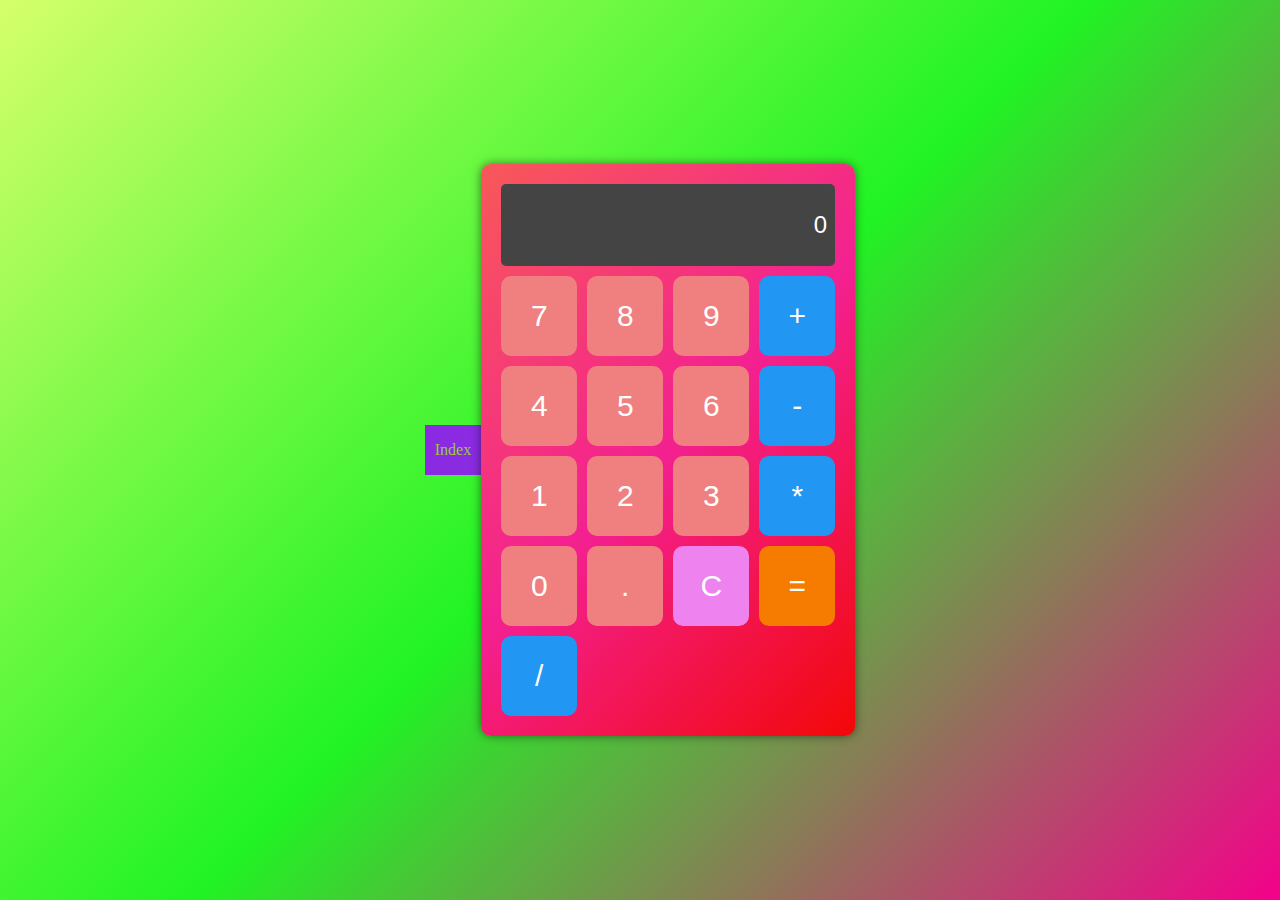
<file: index.html>
<!DOCTYPE html>
<html lang="en">
<head>
    <meta charset="UTF-8">
    <meta name="viewport" content="width=device-width, initial-scale=1.0">
    <title>Calculator</title>
    <link rel="stylesheet" href="/style.css">
</head>
<body>
    <nav>
        <ul>
          <li><a href="/indexK.html">Index</a></li>
      </ul>
      </nav>
    <div class="calculator">
        <div class="display">
            <input id="output" value="0" readonly>
        </div>
        <div class="buttons">
            <button class="number" onclick="appendToOutput('7')">7</button>
            <button class="number" onclick="appendToOutput('8')">8</button>
            <button class="number" onclick="appendToOutput('9')">9</button>
            <button class="operator" onclick="appendToOutput('+')">+</button>
            <button class="number" onclick="appendToOutput('4')">4</button>
            <button class="number" onclick="appendToOutput('5')">5</button>
            <button class="number" onclick="appendToOutput('6')">6</button>
            <button class="operator" onclick="appendToOutput('-')">-</button>
            <button class="number" onclick="appendToOutput('1')">1</button>
            <button class="number" onclick="appendToOutput('2')">2</button>
            <button class="number" onclick="appendToOutput('3')">3</button>
            <button class="operator" onclick="appendToOutput('*')">*</button>
            <button class="number" onclick="appendToOutput('0')">0</button>
            <button class="number" onclick="appendToOutput('.')">.</button>
            <button class="clear" onclick="clearOutput()">C</button>
            <button class="equal" onclick="calculateResult()">=</button>
            <button class="operator" onclick="appendToOutput('/')">/</button>
        </div>
    </div>

    <script>
        function appendToOutput(value) {
            const output = document.getElementById('output');
            output.value = output.value === '0' ? value : output.value + value;
        }

        function clearOutput() {
            document.getElementById('output').value = '0';
        }

        function calculateResult() {
            try {
                const output = document.getElementById('output');
                output.value = eval(output.value);
            } catch (error) {
                document.getElementById('output').value = 'Error';
            }
        }
    </script>
</body>
</html>
</file>
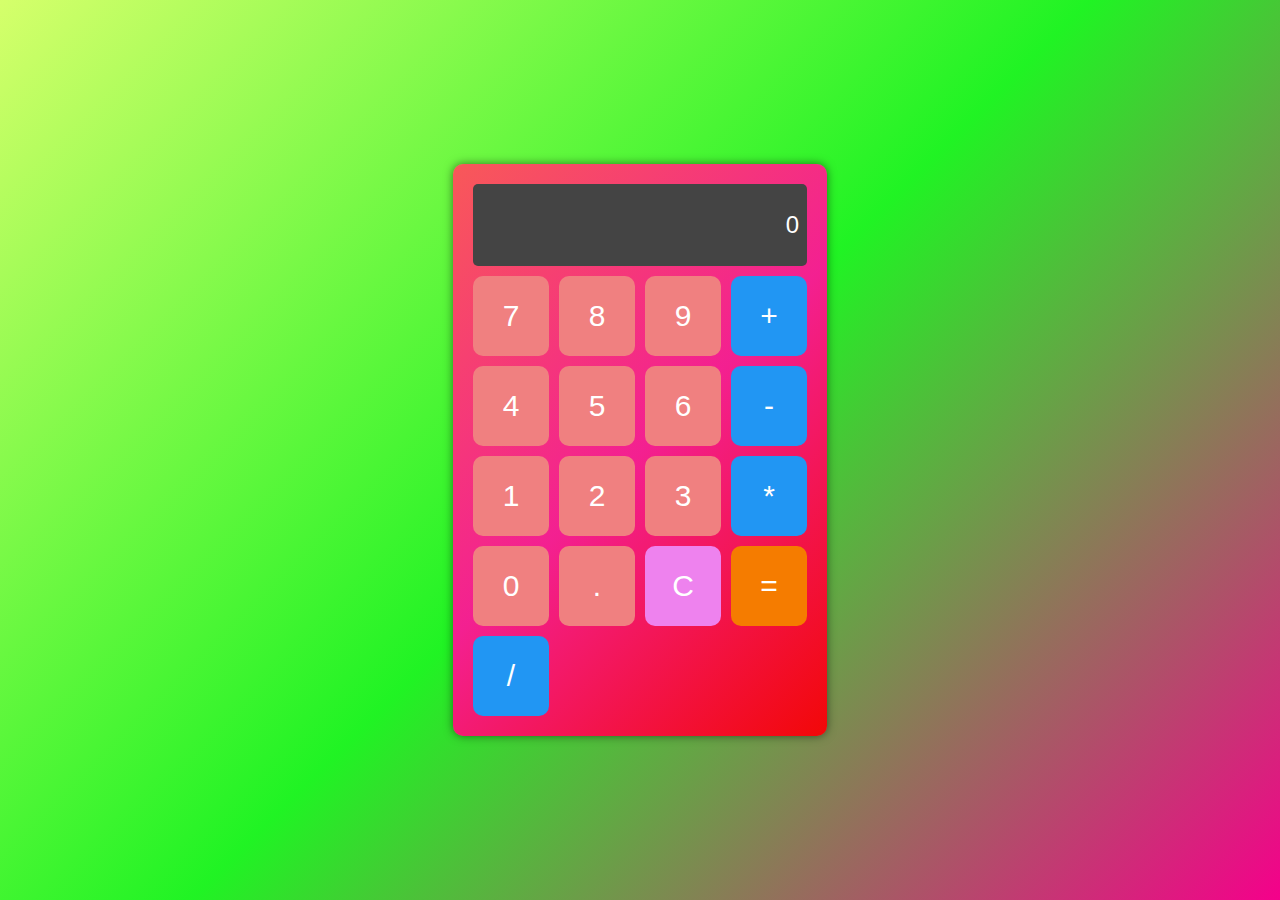
<file: Calc.html>
<!DOCTYPE html>
<html lang="en">
<head>
    <meta charset="UTF-8">
    <meta name="viewport" content="width=device-width, initial-scale=1.0">
    <title>Calculator</title>
    <link rel="stylesheet" href="/style.css">
</head>
<body>
    <div class="calculator">
        <div class="display">
            <input id="output" value="0" readonly>
        </div>
        <div class="buttons">
            <button class="number" onclick="appendToOutput('7')">7</button>
            <button class="number" onclick="appendToOutput('8')">8</button>
            <button class="number" onclick="appendToOutput('9')">9</button>
            <button class="operator" onclick="appendToOutput('+')">+</button>
            <button class="number" onclick="appendToOutput('4')">4</button>
            <button class="number" onclick="appendToOutput('5')">5</button>
            <button class="number" onclick="appendToOutput('6')">6</button>
            <button class="operator" onclick="appendToOutput('-')">-</button>
            <button class="number" onclick="appendToOutput('1')">1</button>
            <button class="number" onclick="appendToOutput('2')">2</button>
            <button class="number" onclick="appendToOutput('3')">3</button>
            <button class="operator" onclick="appendToOutput('*')">*</button>
            <button class="number" onclick="appendToOutput('0')">0</button>
            <button class="number" onclick="appendToOutput('.')">.</button>
            <button class="clear" onclick="clearOutput()">C</button>
            <button class="equal" onclick="calculateResult()">=</button>
            <button class="operator" onclick="appendToOutput('/')">/</button>
        </div>
    </div>

    <script>
        function appendToOutput(value) {
            const output = document.getElementById('output');
            output.value = output.value === '0' ? value : output.value + value;
        }

        function clearOutput() {
            document.getElementById('output').value = '0';
        }

        function calculateResult() {
            try {
                const output = document.getElementById('output');
                output.value = eval(output.value);
            } catch (error) {
                document.getElementById('output').value = 'Error';
            }
        }
    </script>
</body>
</html>
</file>
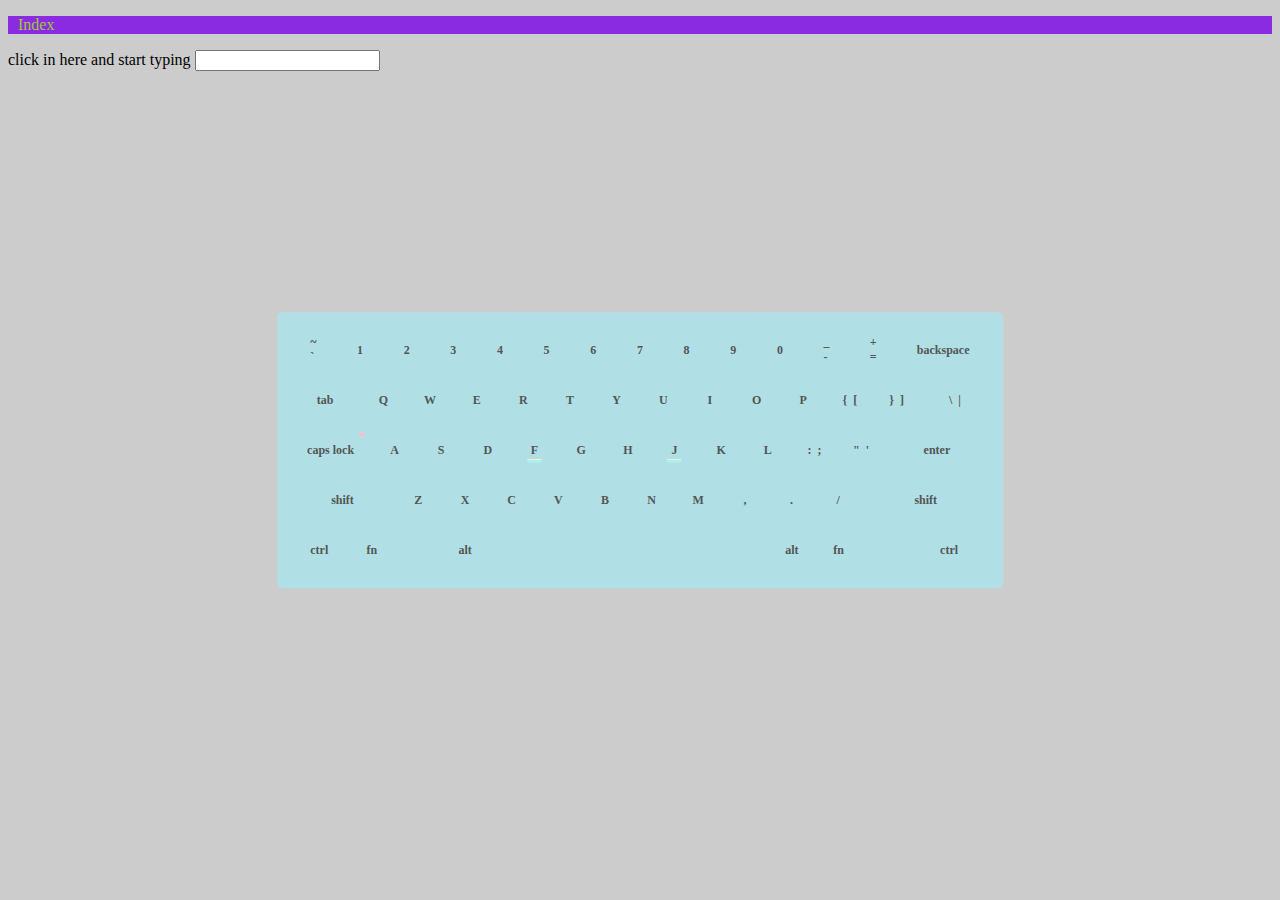
<file: indexK.html>
<!DOCTYPE html>
<html lang="en">
<head>
  <meta charset="UTF-8">
  <meta name="viewport" content="width=device-width, initial-scale=1.0">
  <title>Document</title>
   <link rel="stylesheet" href="/kStyle.css">
</head>
<body>
    <nav>
      <ul>
        <li><a href="/index.html">Index</a></li>
    </ul>
    </nav>
  <div class="col-sm-12"><div class="row">click in here and start typing
    <input>
    </div></div>
  <div class="keyboard">
      <div data-key="192" class="tilde key keys" data-key="192"><span>~<br>`</span></div>
       <div data-key="49" class="one key keys" data-key="49"><span>1</span></div>
      <div data-key="50" class="two key keys" data-key="50"><span>2</span></div>
      <div data-key="51" class="three key keys" data-key="51"><span>3</span></div>
      <div data-key="52" class="four key keys" data-key="52"><span>4</span></div>
      <div data-key="53" class="five key keys" data-key="53"><span>5</span></div>
      <div data-key="54" class="six key keys" data-key="54"><span>6</span></div>
      <div data-key="55" class="seven key keys" data-key="55"><span>7</span></div>
      <div data-key="56" class="eight key keys" data-key="56"><span>8</span></div>
      <div data-key="57" class="nine key keys" data-key="57"><span>9</span></div>
      <div data-key="48" class="zero key keys" data-key="48"><span>0</span></div>
      <div data-key="189" class="dash key keys" data-key="189"><span>_<br>-</span></div>
      <div data-key="187" class="equal key keys" data-key="187"><span>+<br>=</span></div>
      <div data-key="8" class="backspace key-two keys" data-key="8"><span>backspace</span></div>
    
      <div class="tab key-n-half keys" data-key="9"><span>tab</span></div>
      <div class="Q key keys" data-key="81"><span>Q</span></div>
      <div class="W key keys" data-key="87"><span>W</span></div>
      <div class="E key keys" data-key="69"><span>E</span></div>
      <div class="R key keys" data-key="82"><span>R</span></div>
      <div class="T key keys" data-key="84"><span>T</span></div>
      <div class="Y key keys" data-key="89"><span>Y</span></div>
      <div class="U key keys" data-key="85"><span>U</span></div>
      <div class="I key keys" data-key="73"><span>I</span></div>
      <div class="O key keys" data-key="79"><span>O</span></div>
      <div class="P key keys" data-key="80"><span>P</span></div>
      <div class="open-brace key keys" data-key="219"><span>{&nbsp;&nbsp;[</span></div>
      <div class="close-brace key keys" data-key="221"><span>}&nbsp;&nbsp;]</span></div>
      <div class="back-slash key-n-half keys" data-key="220"><span>\&nbsp;&nbsp;|</span></div>
    
      <div class="caps key-n-half-half keys" data-key="20"><span>caps lock</span><div class="capspan"></div></div>
      <div class="A key keys" data-key="65"><span>A</span></div>
      <div class="S key keys" data-key="83"><span>S</span></div>
      <div class="D key keys" data-key="68"><span>D</span></div>
      <div class="F key keys" data-key="70"><span class="f-span">F</span></div>
      <div class="G key keys" data-key="71"><span>G</span></div>
      <div class="H key keys" data-key="72"><span>H</span></div>
      <div class="J key keys" data-key="74"><span class="j-span">J</span></div>
      <div class="K key keys" data-key="75"><span>K</span></div>
      <div class="L key keys" data-key="76"><span>L</span></div>
      <div class="colon key keys" data-key="186"><span>:&nbsp;&nbsp;;</span></div>
      <div class="quote key keys" data-key="222"><span>"&nbsp;&nbsp;'</span></div>
      <div class="enter key-two-n-half-half keys" data-key="13"><span>enter</span></div>
    
      <div class="shift key-two-n-half-half keys" data-key="16"><span>shift</span></div>
      <div class="Z key keys" data-key="90"><span>Z</span></div>
      <div class="X key keys" data-key="88"><span>X</span></div>
      <div class="C key keys" data-key="67"><span>C</span></div>
      <div class="V key keys" data-key="86"><span>V</span></div>
      <div class="B key keys" data-key="66"><span>B</span></div>
      <div class="N key keys" data-key="78"><span>N</span></div>
      <div class="M key keys" data-key="77"><span>M</span></div>
      <div class="comma key keys" data-key="188"><span>,</span></div>
      <div class="period key keys" data-key="190"><span>.</span></div>
      <div class="for-slash key keys" data-key="191"><span>/</span></div>
      <div class="shift key-three keys" data-key="16"><span>shift</span></div>
    
      <div class="ctrl key-third keys" data-key="17"><span>ctrl</span></div>
      <div class="fn-l key keys"><span>fn</span></div>
      <div class="window key keys"><span><i class="fab fa-windows"></i></span></div>
      <div class="alt key keys" data-key="18"><span>alt</span></div>
      <div class="space-bar space keys" data-key="32"></div>
      <div class="alt key keys" data-key="18"><span>alt</span></div>
      <div class="fn-r key keys"><span>fn</span></div>
      <div class="page key keys"><span><i class="far fa-file-alt"></i></span></div>
      <div class="ctrl key-n-half-half keys" data-key="17"><span>ctrl</span></div>
    
  </div>
  


</body>
</html>
</file>
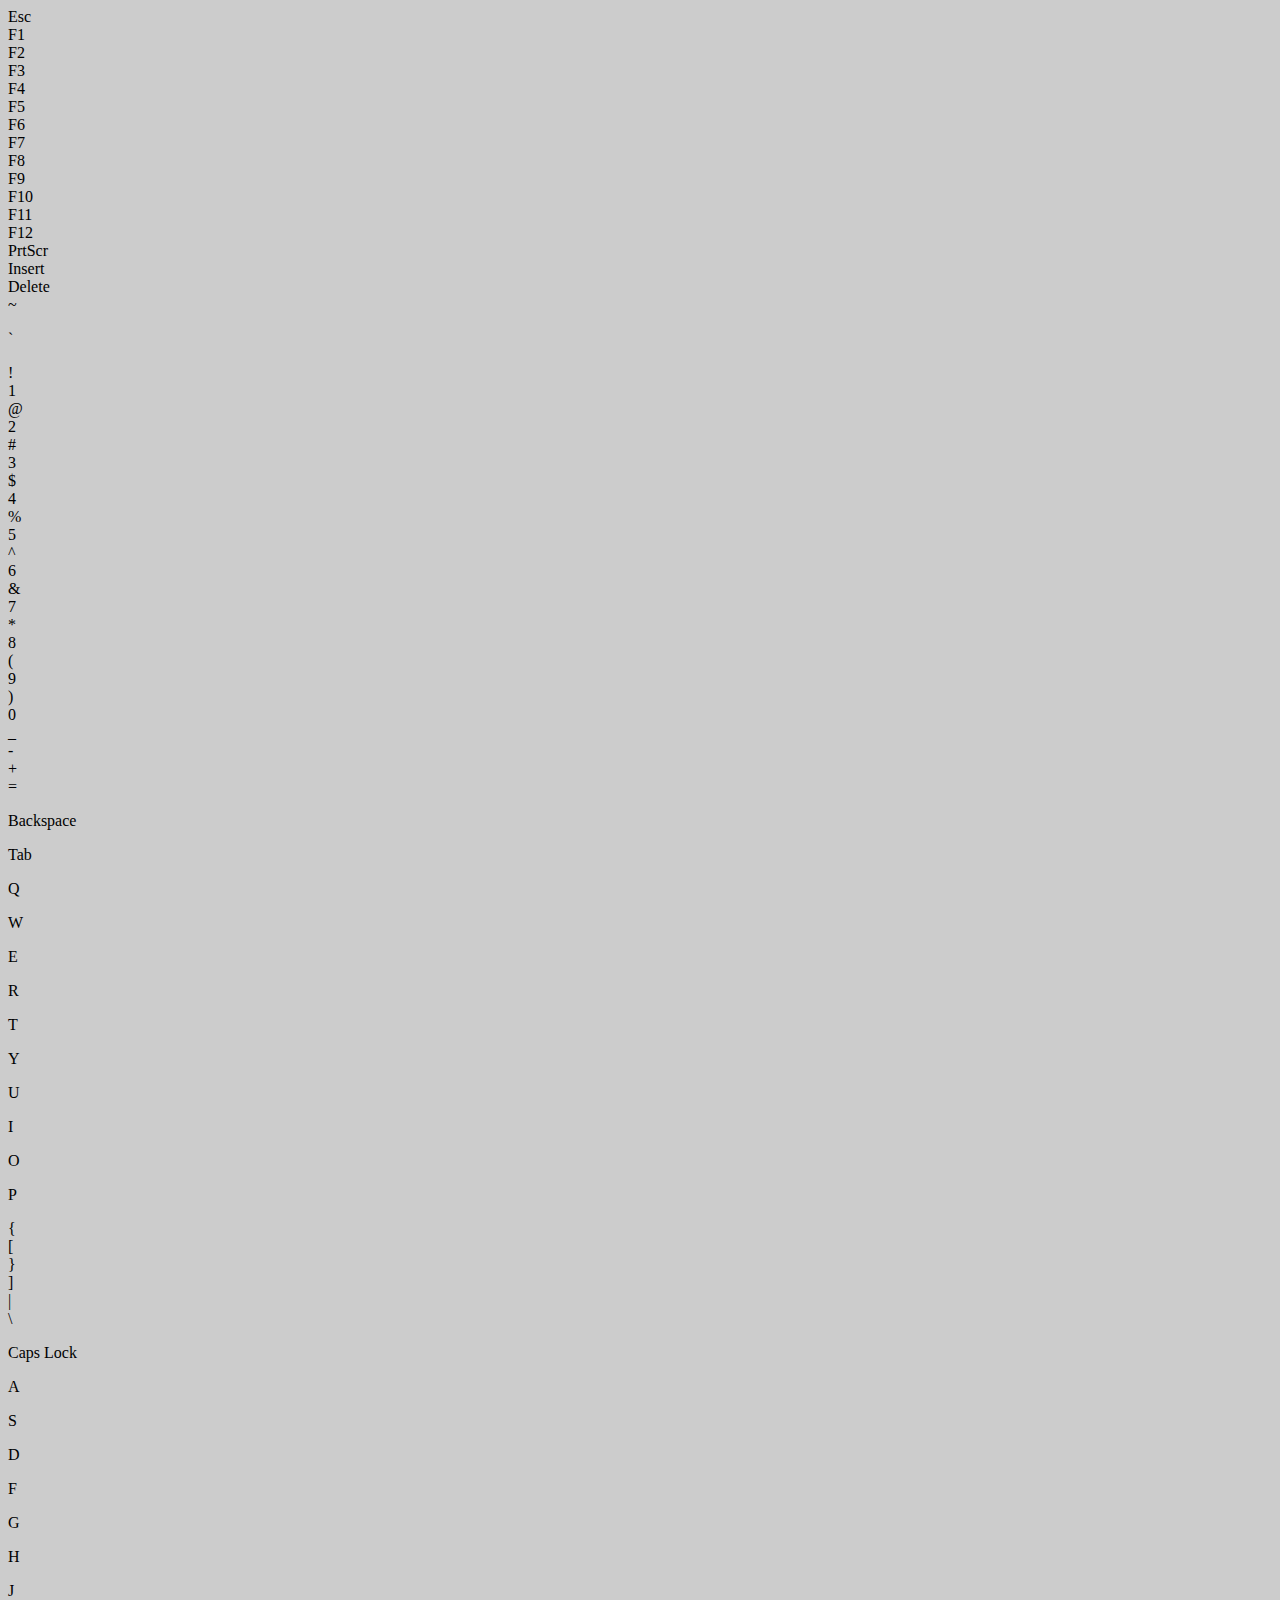
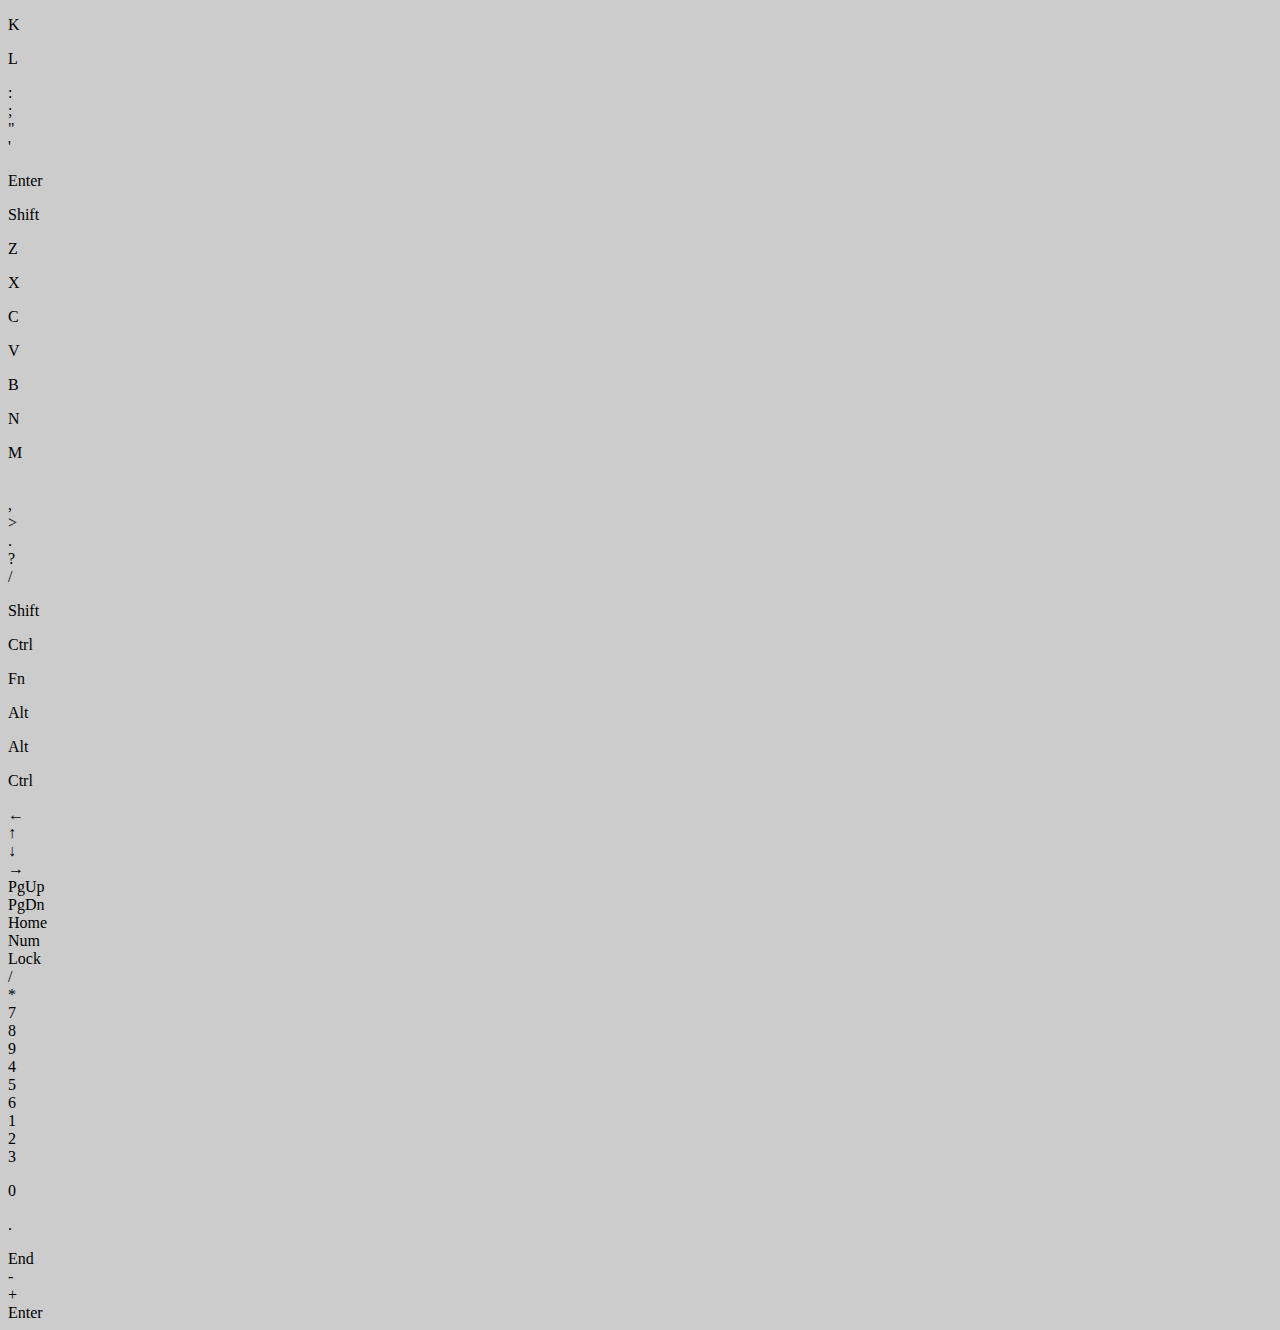
<file: Keyboard.html>
<!DOCTYPE html>
<html lang="en">

<head>
  <meta charset="UTF-8">
  <meta name="viewport" content="width=device-width, initial-scale=1.0">
  <title>Keyboard</title>
  <link rel="stylesheet" href="/kStyle.css">
</head>

<body>
  <div class="warpper fl bg">
    <div class="container bg1">
      <div class="main-l fl">
        <div class="cunction fl bg2">
          Esc</div>
        <div class="cunction mfl bg2">
          F1</div>
        <div class="cunction mfl bg2">
          F2</div>
        <div class="cunction mfl bg2">
          F3</div>
        <div class="cunction mfl bg2">
          F4</div>
        <div class="cunction mfl bg2">
          F5</div>
        <div class="cunction mfl bg2">
          F6</div>
        <div class="cunction mfl bg2">
          F7</div>
        <div class="cunction mfl bg2">
          F8</div>
        <div class="cunction mfl bg2">
          F9</div>
        <div class="cunction mfl bg2">
          F10</div>
        <div class="cunction mfl bg2">
          F11</div>
        <div class="cunction mfl bg2">
          F12</div>
        <div class="cunction mfl bg2">
          PrtScr</div>
        <div class="cunction mfl bg2">
          Insert</div>
        <div class="cunction mfl bg2">
          Delete</div>
        <div class="number fl bg2">
          ~<p>
            `</p>
        </div>
        <div class="number mfl bg2">
          !<br>1</div>
        <div class="number mfl bg2">
          @<br>2</div>
        <div class="number mfl bg2">
          #<br>3</div>
        <div class="number mfl bg2">
          $<br>4</div>
        <div class="number mfl bg2">
          %<br>5</div>
        <div class="number mfl bg2">
          ^<br>6</div>
        <div class="number mfl bg2">
          &<br>7</div>
        <div class="number mfl bg2">
          *<br>8</div>
        <div class="number mfl bg2">
          (<br>9</div>
        <div class="number mfl bg2">
          )<br>0</div>
        <div class="number mfl bg2">
          _<br>-</div>
        <div class="number mfl bg2">
          +<br>=</div>
        <div class="number fr bg2 back">
          <p class="eng">
            Backspace</p>
        </div>
        <div class="number fl bg2 back">
          <p class="eng tab">
            Tab</p>
        </div>
        <div class="number mfl bg2">
          <p class="eng">
            Q</p>
        </div>
        <div class="number mfl bg2">
          <p class="eng">
            W</p>
        </div>
        <div class="number mfl bg2">
          <p class="eng">
            E</p>
        </div>
        <div class="number mfl bg2">
          <p class="eng">
            R</p>
        </div>
        <div class="number mfl bg2">
          <p class="eng">
            T</p>
        </div>
        <div class="number mfl bg2">
          <p class="eng">
            Y</p>
        </div>
        <div class="number mfl bg2">
          <p class="eng">
            U</p>
        </div>
        <div class="number mfl bg2">
          <p class="eng">
            I</p>
        </div>
        <div class="number mfl bg2">
          <p class="eng">
            O</p>
        </div>
        <div class="number mfl bg2">
          <p class="eng">
            P</p>
        </div>
        <div class="number mfl bg2">
          {<br>[</div>
        <div class="number mfl bg2">
          }<br>]</div>
        <div class="number fr bg2">
          |<br>\</div>
        <div class="number fl bg2 caps">
          <p class="eng mrt">
            Caps Lock</p>
        </div>
        <div class="number mfl bg2">
          <p class="eng">
            A</p>
        </div>
        <div class="number mfl bg2">
          <p class="eng">
            S</p>
        </div>
        <div class="number mfl bg2">
          <p class="eng">
            D</p>
        </div>
        <div class="number mfl bg2">
          <p class="eng">
            F</p>
        </div>
        <div class="number mfl bg2">
          <p class="eng">
            G</p>
        </div>
        <div class="number mfl bg2">
          <p class="eng">
            H</p>
        </div>
        <div class="number mfl bg2">
          <p class="eng">
            J</p>
        </div>
        <div class="number mfl bg2">
          <p class="eng">
            K</p>
        </div>
        <div class="number mfl bg2">
          <p class="eng">
            L</p>
        </div>
        <div class="number mfl bg2">
          :<br>;</div>
        <div class="number mfl bg2">
          "<br>'</div>
        <div class="number fr bg2 caps">
          <p class="eng lent">
            Enter</p>
        </div>
        <div class="number fl bg2 shift">
          <p class="eng sft">
            Shift</p>
        </div>
        <div class="number mfl bg2">
          <p class="eng">
            Z</p>
        </div>
        <div class="number mfl bg2">
          <p class="eng">
            X</p>
        </div>
        <div class="number mfl bg2">
          <p class="eng">
            C</p>
        </div>
        <div class="number mfl bg2">
          <p class="eng">
            V</p>
        </div>
        <div class="number mfl bg2">
          <p class="eng">
            B</p>
        </div>
        <div class="number mfl bg2">
          <p class="eng">
            N</p>
        </div>
        <div class="number mfl bg2">
          <p class="eng">
            M</p>
        </div>
        <div class="number mfl bg2">
          <br>,
        </div>
        <div class="number mfl bg2">
          ><br>.</div>
        <div class="number mfl bg2">
          ?<br>/</div>
        <div class="number fr bg2 shift">
          <p class="eng lsft">
            Shift</p>
        </div>
        <div class="space fl bg2 ctrl">
          <p class="eng mrt">
            Ctrl</p>
        </div>
        <div class="space mfl bg2">
          <p class="eng">
            Fn</p>
        </div>
        <div class="space mfl bg2">
          <p class="eng">
            <i class="fab fa-windows"></i>
          </p>
        </div>
        <div class="space mfl bg2">
          <p class="eng">
            Alt</p>
        </div>
        <div class="space mfl bg2 sp">
        </div>
        <div class="space mfl bg2">
          <p class="eng">
            Alt</p>
        </div>
        <div class="space mfl bg2">
          <p class="eng">
            Ctrl</p>
        </div>
        <div class="space fr aro">
          <div class="arobtn fl">
            <div class="arobtnsub">
            </div>
            <div class="arobtnsub bg2 ardwn">
              ←</div>
          </div>
          <div class="arobtn mfl2">
            <div class="arobtnsub bg2">
              ↑</div>
            <div class="arobtnsub bg2 ardwn">
              ↓</div>
          </div>
          <div class="arobtn fr">
            <div class="arobtnsub">
            </div>
            <div class="arobtnsub bg2 ardwn">
              →</div>
          </div>
        </div>
      </div>
      <!--The end of main keys-->

      <div class="mail-r fr">
        <div class="lnum fl">
          <div class="pgup fl bg2">
            PgUp</div>
          <div class="pgup mfl3 bg2">
            PgDn</div>
          <div class="pgup fr bg2">
            Home</div>
          <div class="calnub fl bg2">
            Num<br>Lock</div>
          <div class="calnub mfl3 bg2 eng">
            /</div>
          <div class="calnub fr bg2 eng">
            *</div>
          <div class="calnub fl bg2 eng">
            7</div>
          <div class="calnub mfl3 bg2 eng">
            8</div>
          <div class="calnub fr bg2 eng">
            9</div>
          <div class="calnub fl bg2 eng">
            4</div>
          <div class="calnub mfl3 bg2 eng">
            5</div>
          <div class="calnub fr bg2 eng">
            6</div>
          <div class="calnub fl bg2 eng">
            1</div>
          <div class="calnub mfl3 bg2 eng">
            2</div>
          <div class="calnub fr bg2 eng">
            3</div>
          <div class="calzeo fl bg2">
            <p class="eng">
              0</p>
          </div>
          <div class="calnub fr bg2 dot">
            <p class="eng">
              .</p>
          </div>
        </div>
        <div class="rsym fr">
          <div class="end bg2">
            End</div>
          <div class="mins bg2 eng">
            -</div>
          <div class="plus bg2">
            +</div>
          <div class="enter bg2">
            Enter</div>
        </div>
      </div>

    </div>
  </div>
</body>
</html>
</file>
<file: style.css>
nav {
    background-color: blueviolet;
    color: yellowgreen;
}

nav ul {
    list-style: none;
    padding: 0;
}

nav li {
    display: inline-block;
    margin: 0 10px;
}

nav a {
    text-decoration: none;
    color: yellowgreen;
}
body {
    display: flex;
    justify-content: center;
    align-items: center;
    height: 100vh;
    background: linear-gradient(135deg, hsl(77, 100%, 71%), hsl(121, 90%, 54%), hsl(326, 100%, 48%));
    margin: 0;
}
.calculator {
    background: linear-gradient(135deg, hsl(0, 92%, 66%), hsl(328, 90%, 54%), hsl(0, 94%, 49%));
    border-radius: 10px;
    padding: 20px;
    box-shadow: 0 0 10px rgba(0, 0, 0, 0.5);
}
.display {
    background-color: #444;
    padding: 10px;
    border-radius: 5px;
    margin-bottom: 10px;
}
input {
    width: 100%;
    height: 60px;
    border: none;
    background-color: #444;
    color: white;
    font-size: 24px;
    text-align: right;
}
.buttons {
    display: grid;
    grid-template-columns: repeat(4, 1fr);
    grid-gap: 10px;
}
button {
    width: 100%;
    height: 80px;
    font-size: 30px;
    border: none;
    border-radius: 10px;
    cursor: pointer;
}
.number {
    background-color: lightcoral;
    color: white;
}
.operator {
    background-color: #2196F3;
    color: white;
}
.clear {
    background-color: violet;
    color: white;
}
.equal {
    background-color: #F57C00;
    color: white;
}
</file>
<file: kStyle.css>
nav {
    background-color: blueviolet;
    color: yellowgreen;
}

nav ul {
    list-style: none;
    padding: 0;
}

nav li {
    display: inline-block;
    margin: 0 10px;
}

nav a {
    text-decoration: none;
    color: yellowgreen;
}

body {
	background: #ccc;
}
.keyboard {
	width: 700px;
	height: 250px;
	background: powderblue;
	padding: 1%;
	border-radius: 5px;
	position: absolute;
	top: 50%;
	left: 50%;
	transform: translate(-50%,-50%);
}
.keys {
	float: left;
	position: relative;
	height: 20%;
	cursor: pointer;
}
.keys span {
	position: absolute;
	z-index: 5;
	color: #555;
	top: 50%;
	left: 50%;
	transform: translate(-50%,-50%);
	font-weight: bold;
	font-size: 12px;
	white-space: nowrap;
	pointer-events: none;
}
.caps .capspan {
	content: '';
	width: 5px; 
	height: 5px;
	background: pink;
	position: absolute;
	top: 7px;
	right: 7px;
	z-index: 2;
	border-radius: 50%;
}
.caps-on .capspan {
	background: #c4daff;
	box-shadow: -2px -2px 7px #87b3ff, 1px 1px 7px #87b3ff;
}

.key {
/* 	width: 6.67%; */
	width: calc(100% / 15);
}
.key-third {
	width: calc(100% / 15 + 1.7%);
}
.key-two {
/* 	width: 13.33%; */
	width: calc(100% / 15 * 2);
}
.key-n-half {
	width: calc(100% / 15 * 1.5);
}
.key-n-half-half {
	--keyboard-width: 100%;
	--width-n-half: calc(var(--keyboard-width) / 15 * 1.5);
	--width-n-half-half: calc(var(--width-n-half) + 1.6%);
	width: var(--width-n-half-half);
/* 	width: var(--width-n-half); */
}
.key-two-n-half-half {
	--keyboard-width: 100%;
	--width-n-half: calc(var(--keyboard-width) / 15 * 1.5);
	--width-n-half-half: calc(var(--width-n-half) + 5%);
	width: var(--width-n-half-half);
}
.key-three {
	width: calc(100% / 15 * 2.75);
}
.space {
	width: calc(100% / 15 * 6);
}
.key-inner {
	background: rgb(0,0,0);
	background: radial-gradient(circle, rgba(31,31,31,1) 0%, rgba(19,19,19,1) 100%);
	position: absolute;
	top: 2px;
	right: 2px;
	bottom: 2px;
	left: 2px;
	border-radius: 5px;
	border: 2px solid peru;
	border-top: 1px solid papayawhip;
	border-bottom: 4px solid plum;
	perspective: 500px;
}
.active .key-inner {
	border: 1px solid peru;
	border-top: 1px solid papayawhip;
	border-bottom: 2px solid peachpuff;
	background: palegreen;
	display: flex;
	justify-content: center;
	align-items: center;
}
.active .key-inner::after {
	content: '\f577';
	font-family: 'Font Awesome 5 Free';
	font-weight: 600;
	font-size: 30px;
	color: palegoldenrod;
}


* {
  -webkit-user-select: none;  
  -moz-user-select: none;     
  -ms-user-select: none;     
  user-select: none;           
}

.f-span:after, .j-span:after {
	content: '';
	height: 3px;
	width: 15px;
	border-top: 1px solid papayawhip;
	border-radius: 5px;
	background: paleturquoise;
	position: absolute;
	bottom: -5px;
	left: 50%;
	transform: translate(-50%, 0);
}
</file>
